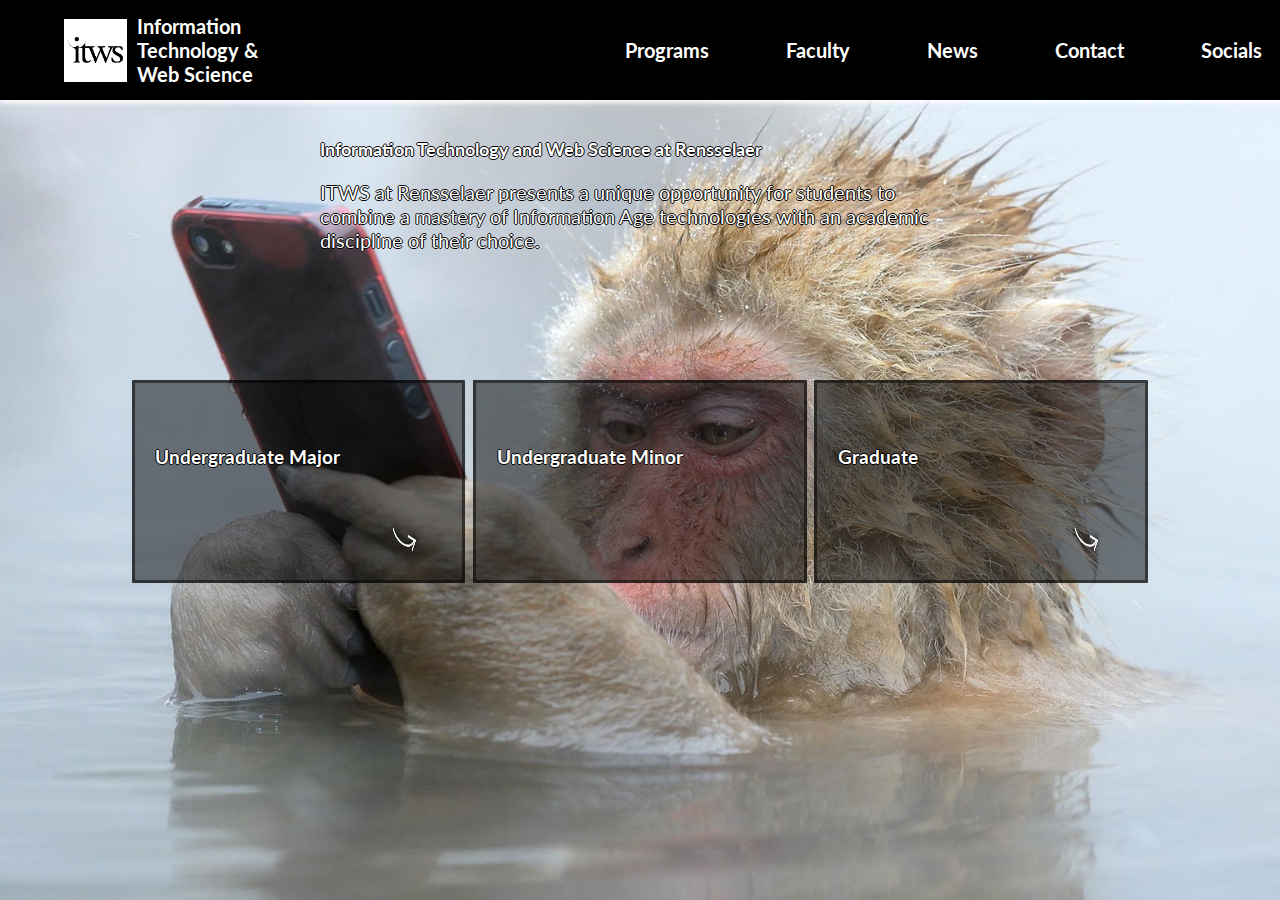
<file: lab3/index.html>
<!DOCTYPE html>
<html lang="en">
<head>
    <meta charset="UTF-8">
    <meta http-equiv="X-UA-Compatible" content="IE=edge">
    <meta name="viewport" content="width=device-width, initial-scale=1.0">
    <link rel="stylesheet" href="style.css">
    <link rel="preconnect" href="https://fonts.googleapis.com">
    <link rel="preconnect" href="https://fonts.gstatic.com" crossorigin>
    <link href="https://fonts.googleapis.com/css2?family=Lato:ital,wght@0,100;0,300;0,400;0,700;0,900;1,100;1,300;1,400;1,700;1,900&display=swap" rel="stylesheet">
    <script defer src="script.js"></script>
    <title>ITWS RPI</title>
    <link rel="icon" href="pictures/logo1.png">
</head>
<body>
    <header>
        <a class="logo-container" href="index.html">
            <div class="logo">
                <img src="pictures/logo3.png" alt="logo">
                <h1>Information Technology & Web Science</h1>
            </div>
        </a>
        <nav id="program">Programs</nav>
        <nav id="faculty">Faculty</nav>
        <nav id="news">News</nav>
        <nav id="contact">Contact</nav>
        <div class="socials">
            Socials
            <nav class="socials-dropdown">
                <a href="https://discord.gg/yVaxSzEH" target="_blank">
                    <img src="pictures/discord.svg" alt="discord">
                </a>
                <a href="https://twitter.com/rpi_itws" target="_blank">
                    <img src="pictures/twitter.webp" alt="twitter">
                </a>
                <a href="https://www.instagram.com/itwsatrpi/?hl=en" target="_blank">
                    <img src="pictures/instagram.webp" alt="instagram">
                </a>
                <a href="https://www.tiktok.com/@itwsatrpi" target="_blank">
                    <img src="pictures/tiktok.png" alt="tiktok">
                </a>
                <a href="https://www.linkedin.com/groups/137071/" target="_blank">
                    <img src="pictures/linkedin.webp" alt="linkedin">
                </a>
                <a href="https://itwsatrpi.blogspot.com/" target="_blank">
                    <img src="pictures/blog.png" alt="blog">
                </a>
            </nav>
        </div>
    </header>

    <main>
        <section class="intro">
            <h2>Information Technology and Web Science at Rensselaer</h2>
            <p>
                ITWS at Rensselaer presents a unique opportunity for students 
                to combine a mastery of Information Age technologies with an 
                academic discipline of their choice.
            </p>
        </section>
        <nav class="slides programs">
            <div class="boxes box1">
                Undergraduate Major
                <a href="undergrad.html">
                    <img src="pictures/arrow.png" alt="go to page">
                </a>
            </div>
            <div class="boxes box2" onclick="minorPopup()">
                Undergraduate Minor
                <section class="box2popup" id="box2popup">
                    <h2>
                        ITWS Minor
                    </h2>
                    <p>
                        The ITWS minor requires a minimum of 16 credit hours that must be approved by the minor advisor in ITWS.
                    </p>
                    <ul>
                        <li>
                            ITWS-1100 Introduction to ITWS
                        </li>
                        <li>
                            ITWS/IHSS-1220 IT and Society
                        </li>
                        <li>
                            ITWS-2110 Web Systems Development (CSCI 1200 Data Structures is a pre-requisite for ITWS-2110)
                        </li>
                        <li>
                            ITWS-4310 Managing IT Resources<sup>1</sup>
                        </li>
                    </ul>
                    <p>
                        <sup>1</sup>MGMT Majors only – Take ITWS-4100 Information Technology and Web Science Capstone or other course as approved by faculty advisor.
                    </p>
                </section>
            </div>
            <div class="boxes box3">
                Graduate
                <a href="grad.html">
                    <img src="pictures/arrow.png" alt="go to page">
                </a>
            </div>
        </nav>


        <article class="slides prof">
            <div class="professors Callahan">
                <img src="faculty/Callahan.jpeg" alt="Brian Callahan">
                <h2>Callahan, Brian</h2>
                <p>
                    Lecturer
                </p>
                <section class="profpopup">
                    <h2>Brian Callahan</h2>
                    <p>callab5@rpi.edu</p>
                    <p>https://briancallahan.net/</p>
                    <p>0000-0002-1797-8633</p>
                    <h2>
                        About
                    </h2>
                    <p>
                        Brian Callahan is a Lecturer in ITWS. His research covers fields such as marginalized experiences in the technology sector, cybersecurity of robotics and operating systems software, and the design, implementation, and long-term maintenance of digital humanities software suites. Callahan oversees the Information Security and Science & Technology Studies concentrations for undergraduates and the Information Security concentration for graduates. He is a developer for the OpenBSD operating system, which ties his professional experiences together with his teaching.
                    </p>
                </section>
            </div>

            <div class="professors Fontaine">
                <img src="faculty/Fontaine.jpeg" alt="Kathy Fontaine">
                <h2>Fontaine, Kathy</h2>
                <p>
                    Adjunct Professor
                </p>
                <section class="profpopup">
                    <h2>Kathy Fontaine</h2>
                    <p>fontak@rpi.edu</p>
                    <h2>
                        About
                    </h2>
                    <p>
                        Dr. Kathleen (Kathy) Fontaine joined RPI in 2014, after 25 years at NASA Goddard Space Flight Center, first  as a contractor, and then as a civil servant.  She is currently a Research Scientist in the Tetherless Web Constellation, where she developed and teaches a graduate course in Big Data Policy.  Dr. Fontaine has also developed an Ethics module for the Capstone class, and has designed a Research Methods seminar that she hopes to develop into a full course. Dr. Fontaine’s government career included both supporting the development of, and then creating policies to enable data access nationally and internationally through the Committee on Earth Observations Satellites (CEOS) Working Group on Information Systems and Services (WGISS); in the Group on Earth Observations (GEO); and in the US interagency US Group on Earth Observations (USGEO).  These relationships drove her professional and research interests in international organizations and their cultures, developing and implementing policies, and the intricacies of volunteer organizations.  Dr. Fontaine is still actively involved with GEO, serving on their Programme Board on behalf of the Earth Science Information Partners (ESIP).  Just prior to becoming joining ITWS, Dr. Fontaine served as the Managing Director for the Research Data Alliance/US, in support of research data sharing activities nationally and internationally. Her professional affiliations include the American Geophysical Union (AGU), the Association for Computing Machinery (ACM) and its web science group, the ACM policy group (US Technology Policy Committee), the Institute of Electrical and Electronics Engineers (IEEE) Geoscience and Remote Sensing Society (IEEE GRSS), and the IEEE Society on Social Implications of Technology (SSIT). Her hobbies include singing, cooking, sewing, and looking after her rescue dogs with her husband Mark.
                    </p>
                </section>
            </div>

            <div class="professors Munasinghe">
                <img src="faculty/Munasinghe.jpeg" alt="Thilanka Munasinghe">
                <h2>Munasinghe, Thilanka</h2>
                <p>
                    Lecturer
                </p>
                <section class="profpopup">
                    <h2>Thilanka Munasinghe</h2>
                    <p>Lally 315</p>
                    <p>munast@rpi.edu</p>
                    <p> http://thilankam.github.io/</p>
                    <h2>
                        About
                    </h2>
                    <p>
                        Thilanka Munasinghe is a lecturer at Information Technology & Web Science (ITWS) at Rensselaer Polytechnic Institute (RPI) focusing on teaching areas related to Data Science, Data Analytics, and Informatics. Prior to joining RPI, Thilanka was the CodeLab instructor at West Virginia University’s LaunchLab, where he was instrumental in providing technical expertise and mentorship to student entrepreneurs of early-stage student-initiated start-ups. Thilanka has also contributed to large-scale open-source software projects such as MIT App Inventor. Thilanka received his BSc in Aerospace Engineering and MSc in Mechanical Engineering from West Virginia University and has conducted research on microgravity systems and genetic algorithms. Thilanka’s current research interests are in data-driven analytics using big data to address societal challenges in a diverse set of areas such as multi-disciplinary engineering applications, energy systems, urbanization, social networks, and health issues that impact society by building novel early warning systems and Internet of Things (IoT) applications.
                    </p>
                </section>
            </div>

            <div class="professors Plotka">
                <img src="faculty/Plota.jpeg" alt="Richard Plotka">
                <h2>Plotka, Richard</h2>
                <p>
                    Program Director
                </p>
                <section class="profpopup">
                    <h2>Richard Plotka</h2>
                    <p>plotkr2@rpi.edu</p>
                    <p>(518) 276-2590</p>
                    <h2>
                        About
                    </h2>
                    <p>
                        Areas of Instruction: Professor Plotka teaches Introduction to ITWS, ITWS Capstone, Web Systems Development and Web Science Systems Development in the Information Technology and Web Science program. In addition to his commitment to Information Technology and Web Science students, Professor Plotka has played an active role in the ITWS community by serving as a member of the IT Advisory Board from 1999-2012. Research Interests: Professor Plotka is pursuing the latest trends in information technology, executive management, systems architecture, applications architecture, operations research management, and project management. As he contributes to the field of business and technology management, Professor Plotka calls upon his 20 years of experience in industry. He is currently the Chief Executive Office at Appatura, a SaaS Component Content Management and Automated Publishing solutions provider.  He is actively involved in the application of Blockchain to challenges in Legal, Marketing, Music and Real Estate.
                    </p>
                </section>
            </div>
            
            <div class="professors Callahan">
                <img src="faculty/Stewart.jpeg" alt="Kevin Stewart">
                <h2>Stewart, Kevin</h2>
                <p>
                    Adjunct Professor
                </p>
                <section class="profpopup">
                    <h2>Kevin Stewart</h2>
                    <p>stewak4@rpi.edu</p>
                    <h2>
                        About
                    </h2>
                    <p>
                        Kevin R. Stewart, is an entrepreneur with more than 30 years experience in the development of new technologies, building teams and delivering new solutions to the marketplace. He is currently an Adjunct Professor in the schools of Science and Engineering at RPI, where he teaches a course titled “Business Issues for Engineers and Scientists”. After receiving a BA in Chemistry from WVU, Randy began his career as a chemist with the Eastman Kodak, synthesizing photo chemicals for new and existing Kodak products.   Two years of industrial chemistry sent Randy off to graduate school where he earned a Ph.D. in Chemistry from NCSU, while publishing on topics related to structure and bonding in organometallic chemistry.  Dr. Stewart then traveled to Harvard University as a National Institutes of Health Fellow and expanded his studies on solid materials to include the chemistry and physics of surfaces.   He joined GE Corporate R&D, first as a member of a technology team, and then given greater responsibilities building new exploratory research efforts.   When GE exited defense industries in 1993, Randy acquired a technology for optical data transfer that was being developed by GE for aerospace applications, and with continued support from the U.S. DOD, he formed MOEC (Molecular OptoElectronics Corp.).  Under his guidance, MOEC became an international supplier of fiber optic components to the telecom industry, providing awarding winning products for optical power control in fiber optic network systems.  In 2003, with the collapse of the telecom industrial sector, Randy lead the wind down of MOEC; selling the assets to other companies. In 2017, Dr. Stewart organized the restructuring of Prism Solar Technologies followed by a merger with Genie Energy Ltd., (NYSE:GNE), where he is currently CEO of Plus EnerG Inc., an energy systems designer, which owns Prism Solar Technologies, Inc. Dr. Stewart has been awarded 25 patents and has authored 26 peer review technical publications.  He has served on numerous committees for the National Science Foundation and the New York State Energy Research & Development Authority.  He was a member of the NSF Panel creating the Advanced Materials and Processing Program (AMPP), and served on the external advisory group for the Consortium for Lightforce Dynamics in the Department of Physics at Harvard University.
                    </p>
                </section>
            </div>
        </article>

        <div class="slides news-content">
            <section class="news-number" onclick="showNews(1)">
                <h2 class="num">1</h2>
                <p>Rensselaer Professor Lirong Xia Named One of “AI’s 10 to Watch”</p>
                <section class="news-popup" id="news1">
                    <h2>Rensselaer Professor Lirong Xia Named One of “AI’s 10 to Watch”</h2>
                    <p>Lirong Xia, a computer scientist whose research focuses on “social choice” – the analysis of individual preferences used to reach collective decisions or social objectives – has been recognized by IEEE Intelligent Systems magazine as one of “AI’s 10 to Watch.”

                        According to IEEE Intelligent Systems, a publication of the Institute of Electrical and Electronics Engineers (IEEE), the biennial honor is intended to acknowledge and celebrate 10 young scientists in the field of artificial intelligence (AI) and to promote cutting-edge research among next-generation researchers, industry, and the general public alike.
                        
                        Chuck Stewart, head of the Department of Computer Science, congratulated Xia, who joined Rensselaer Polytechnic Institute (RPI) in 2013.
                        
                        “This award highlights Lirong’s great early success and his outstanding potential, and we congratulate him on this recognition,” Stewart said. “Professor Xia joins Heng Ji – a young expert in natural language processing – as the second Rensselaer recipient of this award, reflecting the high quality of AI researchers who have joined the department in recent years.”
                        
                        Xia’s research combines principles and techniques of economics, statistics, and AI to help a group of agents resolve disputes and make joint decisions. For example, the Internet Movie Database (IMDb) wants to rank movies by aggregating user ratings, which represent subjective preferences and can be viewed as data generated by a statistical model – how should IMDb design its ranking mechanism? An ideal system will produce accurate rankings and recommendations with minimal input, but such a system presents many challenges. For example, recommendations are only accurate if they match the preferences of the user. And systems must also contend with the strategic behavior of users who, for example, deliberately enter a ranking either more positive or negative than their true opinion in order to sway the overall ranking of a product in one direction or another.
                        
                        IEEE Intelligent Systems began the process of selecting recipients in early 2015 by soliciting nominations from a wide range of senior AI researchers from both academia and industry. The nominees all received their Ph.D.s in the past five years. A short list of top candidates was voted on by the selection #committee, consisting of members of the Intelligent Systems editorial and advisory boards. The “AI’s 10 to Watch” were recognized in the January/February 2016 edition of IEEE Intelligent Systems.
                        
                        Having served on the selection #committee for the award in previous years, James Hendler, director of the Rensselaer Institute for Data Exploration and Applications (IDEA) and Tetherless World Professor of Computer, Web, and Cognitive Sciences at Rensselaer, said he could attest to the difficulty of the decision and the weight of the honor.
                        
                        "This award is one of the top awards given to young scientists in the AI field,” Hendler said. “Started 10 years ago, the award is given to researchers who are clearly having strong impact within the first few years after their thesis.  Nominations are sought from department chairs, fellows of professional organizations, and others, and the field is global. Only the best are chosen.”
                        
                        Xia’s research exemplifies the work being done at The New Polytechnic, addressing difficult and complex global challenges, the need for interdisciplinary and true collaboration, and the use of the latest tools and technologies, many of which are developed at Rensselaer.
                        
                        Xia is an assistant professor in the Department of Computer Science at Rensselaer. Prior to joining Rensselaer in 2013, he was a National Science Foundation Computing Innovation Fellow at the Center for Research on Computation and Society at Harvard University. Xia received a Ph.D. in computer science from Duke University. He is an associate editor of Mathematical Social Sciences and is on the editorial board of the Journal of Artificial Intelligence Research. Xia is the recipient of a National Science Foundation CAREER award, and a Simons-Berkeley Research Fellowship for the Economics and Computation Program.</p>
                </section>
            </section>

            <section class="news-number" onclick="showNews(2)">
                <h2 class="num">2</h2>
                <p>Toward IoT – A Framework for Data Analytics on Digital Device Networks</p>
                <section class="news-popup" id="news2">
                    <h2>
                        Toward IoT – A Framework for Data Analytics on Digital Device Networks
                    </h2>
                    <p>
                        The Internet of Things promises to improve our lives by connecting sensors in the objects that surround us – buildings, appliances, gadgets, and vehicles – and the data that they collect. But to realize that potential, programmers need tools that make it easier to create applications that combine devices and the cloud. With the support of the National Science Foundation (NSF), researcher Stacy Patterson is building those tools and developing a framework that developers can use to easily perform data analytics over a multitude of devices.

                        “Rather than developers designing custom algorithms for each network of devices, we’re going to build a framework of software that sits on all these devices and the cloud that will automatically manage communication between the devices and deal with device and network failures,” said Patterson, the Clare Boothe Luce Assistant Professor of Computer Science at Rensselaer Polytechnic Institute (RPI). “Now the developer only needs to provide a little bit of code to say ‘this is how I want it to work,’ and this framework will take care of the rest.”

                        The project, “Toward a Machine Learning Framework for the Internet of Things,” is supported by a prestigious five-year $618,661 NSF Faculty Early Career Development Award (CAREER).

                        “Dr. Patterson is developing approaches that advance the vision of Internet of Things technology,” said Curt Breneman, dean of the Rensselaer School of Science. “This CAREER award recognizes the promise of that work, and we congratulate her for it.”

                        Patterson’s research epitomizes the work being done at The New Polytechnic, addressing difficult and complex global challenges, the need for interdisciplinarity and true collaboration, and the use of the latest tools and technologies, many of which are developed at Rensselaer.

                        The Internet of Things (IoT) describes a network of devices, from RFID tags, to smart thermostats, to light bulbs, that can sense and communicate information. It is predicted that, by 2020, there will be 25 to 50 billion IoT devices. This massive network and the data it generates will enable new applications in a wide range of critical domains including environmental management, smart infrastructure, and health care.

                        The project is an extension of Patterson’s current research into enhancing the utility of sensors embedded in automobiles, by creating real-time networks that allow automobiles to pool their individual information into a larger shared picture of driving conditions in the area.

                        To achieve the vision of IoT, as well as in her work with automobile networks, Patterson said, it is crucial to be able to quickly analyze and learn from the massive amount of generated data. Current approaches for big data analytics require full data transfer to a platform with large computational power, such as the cloud. Given the projected explosion in the number of devices and the resulting data generation rate, this is not feasible.

                        Patterson said the grant will help her achieve three goals in IoT research. The first is to develop a computational framework that reduces the problem to an abstraction, anticipating considerations like the type and quality of data, the number of devices, and how the data are related across devices.

                        “What kinds of relationships are people interested in with this data, and how does that embed down to the physical world?” Patterson said. “This is ultimately about searching for a pattern in how I would solve the kinds of problems that interest people.”

                        The second goal is to provide a stable platform that masks the differences between devices, and compensates for failed devices or computers and lost data. Finally, she will build tools to enforce a standard for speed and accuracy of the framework.
                    </p>
                </section>
            </section>

            <section class="news-number" onclick="showNews(3)">
                <h2 class="num">3</h2>
                <p>Driving Conditions According to Cars and the Cloud</p>
                <section class="news-popup" id="news3">
                    <h2>
                        Driving Conditions According to Cars and the Cloud
                    </h2>
                    <p>
                        About 1.3 million vehicles are involved in weather-related accidents each year. Cars are increasingly equipped with sensors that could trigger early warning systems about dangerous conditions such as icy roads with valuable real-time data, but analyzing and distributing that data currently requires costly communication between cars and cloud computers. Researchers at Rensselaer Polytechnic Institute (RPI) think there’s a better way.

                        “We want cars to communicate with one another – sharing and analyzing information – as well as the cloud, so that they can learn from each other, reducing the expensive bandwidth that comes with contacting the cloud,” said Stacy Patterson, a Rensselaer professor developing the approach with Montana State University researcher Mike P. Wittie, in a new project supported by the National Science Foundation (NSF).

                        The project, “A Hybrid Vehicle-Cloud Solution for Robust, Cost-Efficient Road Monitoring,” is supported with a two-year $250,000 NSF grant. The research combines the best aspects of existing approaches to big data analytics, which generally fall into two categories: centralized approaches where data is sent to a single location for analysis; and distributed approaches where data analytics is performed by passing messages between participating entities.  Centralized approaches are often simpler, but difficult to scale. Distributed approaches, while scalable, are difficult to analyze and may be disrupted by changes in the network such as loss of network connectivity. 

                        “Our project combines the best of both approaches to get scalability and guaranteed performance,” said Patterson, the Clare Boothe Luce Assistant Professor of Computer Science at Rensselaer. “This is a hybrid architecture, a new way of performing data analytics that could have applications beyond vehicle networks, such as smart grid design and Internet of Things applications.”

                        Conceptually, the project leverages sensors and networking capabilities already present in new vehicles, and uses connectivity to the cloud to provide a stable backbone when necessary. The proposed system will be designed from the ground up specifically to support data analytics at a low communication cost. The result will be a scalable, agile, cost-efficient solution for real-time, widespread sensing and estimation in vehicle networks.

                        Patterson said the first step in the process is to conduct research confirming that they can use select sensor data to estimate road conditions. To do that, they will equip a small fleet of cars with a custom suite of sensors, gather data, and determine whether their application is capable of accurately estimating actual conditions on the ground using only a portion of that data.

                        “I know we can determine this literal ‘ground truth’ using massive amounts of information. But can we build an application that can estimate this ground truth without measuring every segment of the road and communicate that information to the cloud?” Patterson said. “The benefit of that is that you would need fewer measurements and less bandwidth to make a valuable determination.”

                        After gathering data, the team will build a simulator of their approach, in which they are able to feed in real-world data and simulate cars moving around, sampling the data, and using the algorithm and network to generate information on current road conditions.

                        “You can think of the goal of this project as a prototype, a system where we work out what information needs to be sent to what place and when, and how accurately it’s able to solve the problem,” said Patterson.

                        Patterson is an expert in dynamic networks, distributed algorithms, and cooperative control whose research creates new utility by linking the sensors that pepper modern consumer goods. Her current research is aimed at enhancing the utility of sensors embedded in automobiles, by creating real-time networks that allows automobiles to pool their individual information into a larger shared picture of driving conditions in the area.

                        Her work is an example of The New Polytechnic, a new paradigm for teaching, learning, and research at Rensselaer, the foundation of which is the recognition that global challenges and opportunities are so great that they cannot be addressed by the most talented person working alone. The New Polytechnic enables collaborations between talented people across disciplines, sectors, and global regions, in order to address the complex problems the world.</p>
                </section>
            </section>

            <section class="news-number" onclick="showNews(4)">
                <h2 class="num">4</h2>
                <p>Francine Berman Appointed by President Obama to the National Council on the Humanities</p>
                <section class="news-popup" id="news4">
                    <h2>
                        Francine Berman Appointed by President Obama to the National Council on the Humanities
                    </h2>
                    <p>
                        Francine Berman has been appointed by President Obama and confirmed by the U.S. Senate to serve on the National Council on the Humanities (NCH), a board of 26 distinguished individuals who advise the chairman of the National Endowment of the Humanities (NEH). Dr. Berman is the Edward P. Hamilton Distinguished Professor in Computer Science at Rensselaer Polytechnic Institute (RPI).

                        Berman is an international leader in data science whose work focuses on the development of sustainable infrastructure for digital stewardship and preservation. Such infrastructure is critical to support data-driven research and new discovery in a broad variety of fields, including the digital humanities. Berman has worked closely with the library and museum community and co-chaired the Blue Ribbon Task Force on Sustainable Digital Preservation and Access and the National Research Council Board on Research Data and Information. She currently serves as the U.S. chair of the Research Data Alliance, an international community-driven organization founded to accelerate research data sharing and data-driven innovation worldwide. 

                        “Dr. Berman is a distinguished data scientist with exceptional national impact,” said Prabhat Hajela, provost of Rensselaer. “We are proud that she has been named to the NCH, and believe that she will bring important insight and data expertise to her work with the NEH.”

                        At the time of her nomination, President Barack Obama praised Berman and another nominee. “These women have demonstrated knowledge and dedication throughout their careers,” said Obama.  “I am grateful they have chosen to take on these important roles, and I look forward to working with them in the months and years to come.”

                        “Digital information is transforming the landscape in all areas, including humanities research, education, and preservation,” said Berman. “I am tremendously honored by this appointment and look forward to contributing and learning as a member of Council and on behalf of the NEH.”

                        NEH Chairman William D. Adams praised the appointments. “Dr. Francine Berman, Patricia Limerick, and Shelly Lowe are distinguished, prominent leaders in their respective fields of study and I look forward to their insights and contributions. Their expertise will help NEH strengthen and promote excellence in the humanities for all Americans.”

                        Berman’s work contributes to The New Polytechnic, a new paradigm for teaching, learning, and research at Rensselaer, the foundation of which is the recognition that global challenges and opportunities are so great that they cannot be addressed by the most talented person working alone, nor even by a single discipline, sector, or nation. The New Polytechnic enables collaborations between talented people across disciplines, sectors, and global regions, in order to address the complex problems the world.

                        Berman is a fellow of the Association of Computing Machinery (ACM), the Institute of Electrical and Electronics Engineers (IEEE), and the American Association for the Advancement of Science (AAAS). She has also been recognized as a “Digital Preservation Pioneer” by the Library of Congress. In 2009, Berman was the inaugural recipient of the ACM/IEEE-CS Ken Kennedy Award for “influential leadership in the design, development, and deployment of national-scale cyberinfrastructure.” Previously, Berman served as vice president for research at Rensselaer and as director of the San Diego Supercomputer Center. She currently serves as chair of the Anita Borg Institute Board of Trustees, as co-chair of the National Science Foundation Advisory Committee for the Computer and Information Science and Engineering Directorate, and as a member of the Board of Trustees of the Alfred P. Sloan Foundation. 

                        ABOUT THE NATIONAL ENDOWMENT FOR THE HUMANITIES

                        Created in 1965 as an independent federal agency, the National Endowment for the Humanities supports research and learning in history, literature, philosophy, and other areas of the humanities by funding selected, peer-reviewed proposals from around the nation. Additional information about the National Endowment for the Humanities and its grant programs is available at: www.neh.gov.
                    </p>
                </section>
            </section>

            <section class="news-number" onclick="showNews(5)">
                <h2 class="num">5</h2>
                <p>Rensselaer Cybersecurity Expert Appointed to Homeland Security Science and Technology Advisory Committee</p>
                <section class="news-popup" id="news5">
                    <h2>
                        Rensselaer Cybersecurity Expert Appointed to Homeland Security Science and Technology Advisory Committee
                    </h2>
                    <p>
                        James Hendler, director of the Rensselaer Polytechnic Institute (RPI) Institute for Data Exploration and Applications (IDEA), has been appointed to the Homeland Security Science and Technology Advisory Committee. The #committee provides scientific and technical advice to the Under Secretary for Science and Technology and senior department leadership on matters related to the expansion of technological capabilities across the homeland security enterprise.

                        Homeland Security Science and Technology Advisory Committee members are selected from disciplines within the following fields of expertise: organizational strategy and management; first responders; cybersecurity/risk; cross-cutting technical expertise; and chemical and biological defense. The 28 new HSSTAC members will join the six current members on the #committee. All members serve two-year terms on the #committee.

                        Hendler was selected for his expertise in cybersecurity/risk, along with Vinton G. Cerf, vice president and chief Internet evangelist for Google, and Vincent W.S. Chan, a professor of electrical engineering and computer science at Massachusetts Institute of Technology.

                        Hendler is the Tetherless World Professor of Computer, Web and Cognitive Sciences at Rensselaer. One of the originators of the Semantic Web, Hendler was the recipient of a 1995 Fulbright Foundation Fellowship, is a former member of the U.S. Air Force Science Advisory Board, and is a fellow of the American Association for Artificial Intelligence, the British Computer Society, the Institute of Electrical and Electronics Engineers (IEEE), and the American Association for the Advancement of Science (AAAS).  

                        Hendler is also the former chief scientist of the Information Systems Office at the U.S. Defense Advanced Research Projects Agency (DARPA) and was awarded a U.S. Air Force Exceptional Civilian Service Medal in 2002. The former editor-in-chief of IEEE Intelligent Systems, he is also the first computer scientist to serve on the board of reviewing editors for Science. In 2010, Hendler was selected as an “Internet Web Expert” by the U.S. government. In 2012, he was one of the inaugural recipients of the Strata Conference “Big Data” awards for his work on large-scale open government data, and he is a columnist and associate editor of the Big Data journal. In 2013, he was appointed by Governor Andrew Cuomo as the open data advisor to New York state.

                        Hendler’s research and the work being done at the Rensselaer IDEA exemplify The New Polytechnic, a new paradigm for teaching, learning, and research at Rensselaer, the foundation of which is the recognition that global challenges and opportunities are so great that they cannot be addressed by the most talented person working alone, nor even by a single discipline, sector, or nation. The New Polytechnic enables collaborations between talented people across disciplines, sectors, and global regions, in order to address the complex problems the world.
                    </p>
                </section>
            </section>
        </div>

        <div class="slides contact-form">
            <form>
                <label for="fname">First Name</label>
                <input type="text" id="fname" name="firstname" placeholder="First name">
            
                <label for="lname">Last Name</label>
                <input type="text" id="lname" name="lastname" placeholder="Last name..">
            
                <label for="email">Email</label>
                <input type="email" id="email" name="mail" placeholder="Email">
            
                <label for="subject">Subject</label>
                <textarea id="subject" name="subject" placeholder="Message.."></textarea>
            
                <input type="submit" value="Send Email">
            </form>
            </div>

    </main>
    <!-- <footer>
        <p>ITWS @ RPI</p>
    </footer> -->
</body>
</html>
</file>
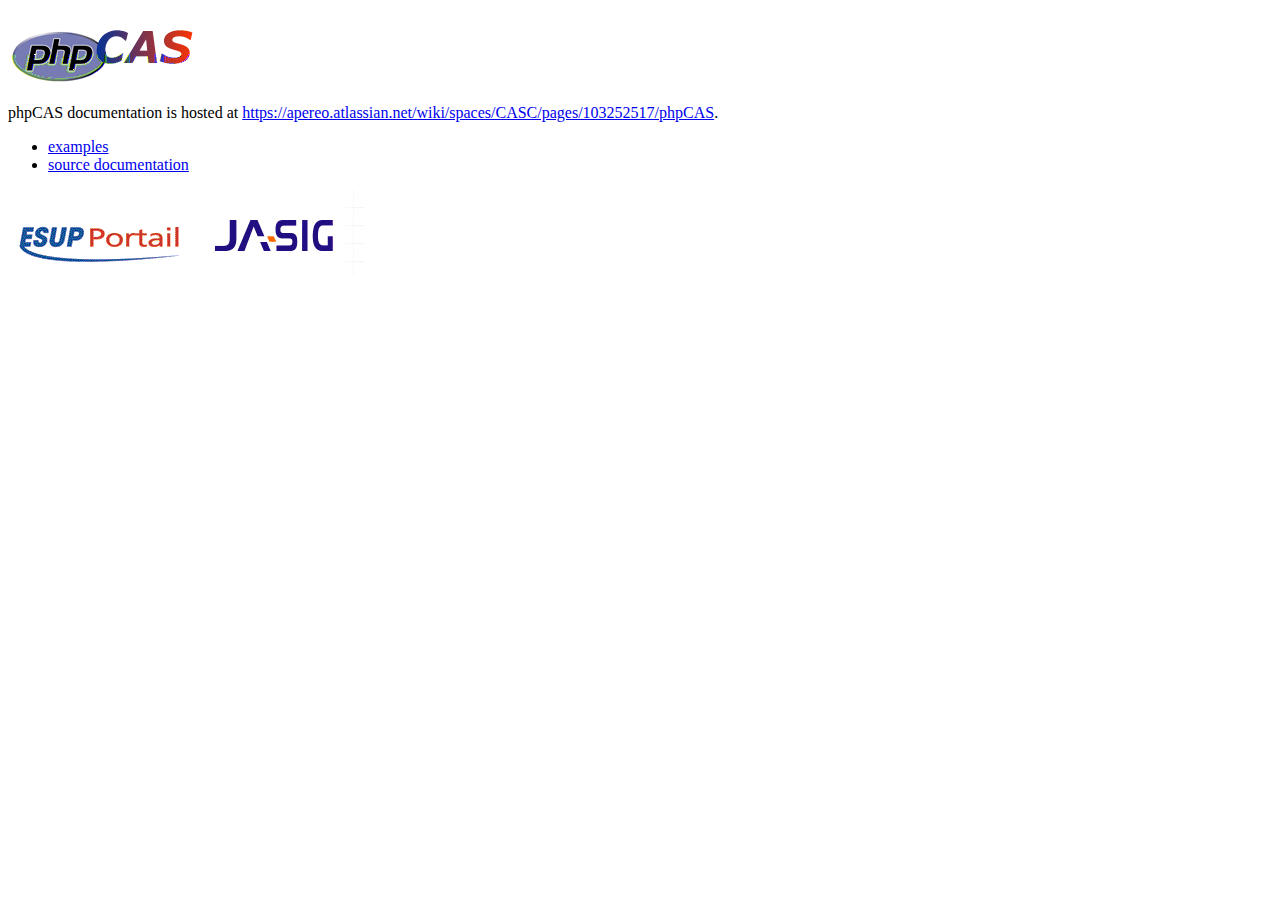
<file: lab8/CAS-1.4.0/docs/index.html>
<?xml version="1.0" encoding="utf-8"?>
<!DOCTYPE html PUBLIC "-//W3C//DTD XHTML 1.0 Strict//EN"
"http://www.w3.org/TR/xhtml1/DTD/xhtml1-strict.dtd">
<html xmlns="http://www.w3.org/1999/xhtml" xml:lang="en" lang="en">
  <head>
    <title>phpCAS</title>
  </head>
  <body>
	<p><img src="images/phpcas.png" width="191" height="68"/></p>
	<p>phpCAS documentation is hosted at <a href="https://apereo.atlassian.net/wiki/spaces/CASC/pages/103252517/phpCAS">https://apereo.atlassian.net/wiki/spaces/CASC/pages/103252517/phpCAS</a>.</p>
	<ul>
	  <li><a href="https://github.com/apereo/phpCAS/tree/master/docs/examples">examples</a></li>
	  <li><a href="api">source documentation</a></li>
  </ul>
	<p><img src="images/esup-portail.png" width="182" height="68"/> <img src="images/jasig.png" width="169" height="87"/></p>
	<p>&nbsp;</p>
  </body>
</html>
</file>
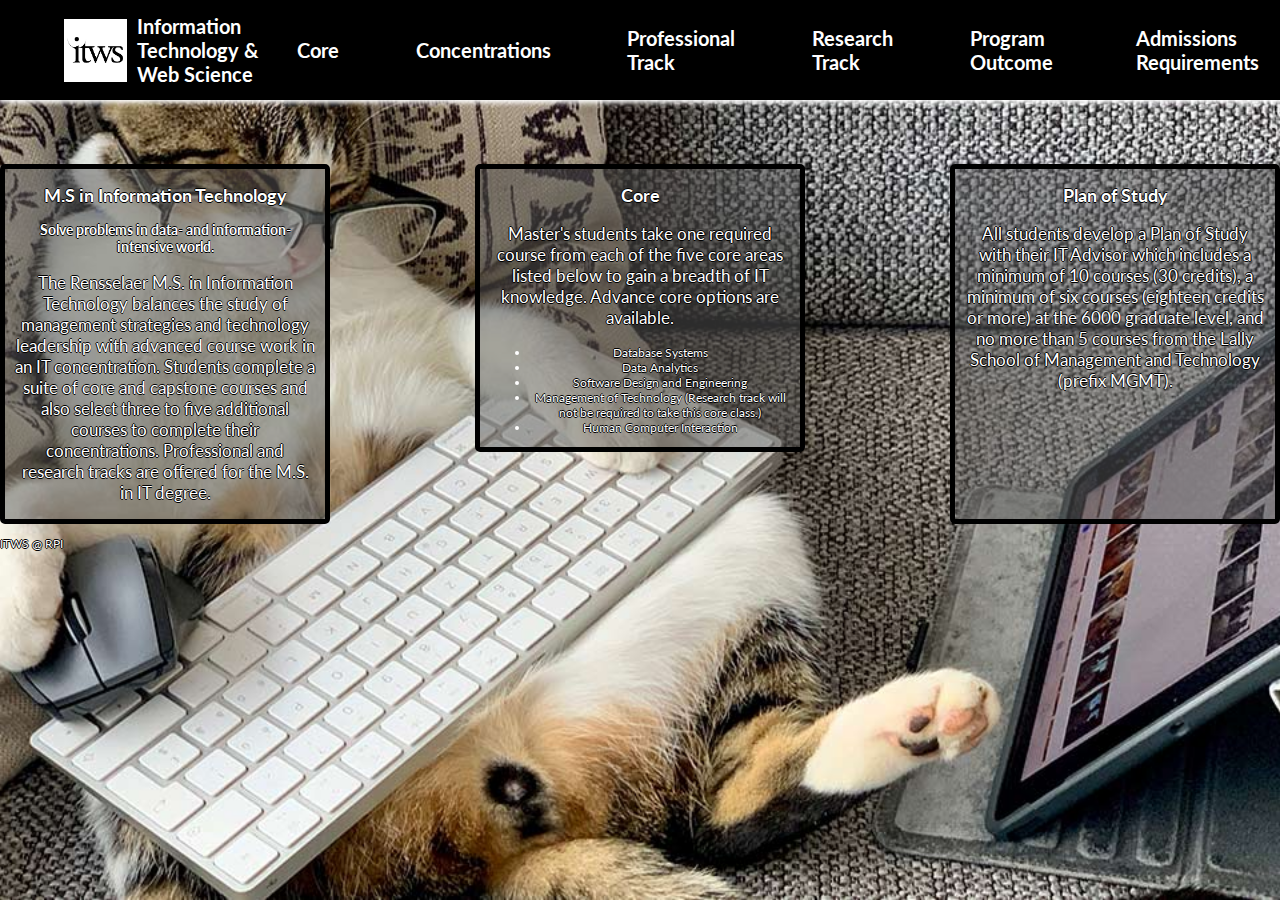
<file: lab3/grad.html>
<!DOCTYPE html>
<html lang="en">
<head>
    <meta charset="UTF-8">
    <meta http-equiv="X-UA-Compatible" content="IE=edge">
    <meta name="viewport" content="width=device-width, initial-scale=1.0">
    <link rel="stylesheet" href="style.css">
    <link rel="preconnect" href="https://fonts.googleapis.com">
    <link rel="preconnect" href="https://fonts.gstatic.com" crossorigin>
    <link href="https://fonts.googleapis.com/css2?family=Lato:ital,wght@0,100;0,300;0,400;0,700;0,900;1,100;1,300;1,400;1,700;1,900&display=swap" rel="stylesheet">
    <script defer src="grad.js"></script>
    <title>ITWS Undergraduate</title>
    <link rel="icon" href="pictures/logo1.png">
</head>
<body class="undergrad-body">
    <header>
        <a class="logo-container" href="index.html">
            <div class="logo">
                <img src="pictures/logo3.png" alt="logo">
                <h1>Information Technology & Web Science</h1>
            </div>
        </a>
        <nav id="core">Core</nav>
        <nav id="concentration">Concentrations</nav>
        <nav id="professional">Professional Track</nav>
        <nav id="research">Research Track</nav>
        <nav id="outcome">Program Outcome</nav>
        <nav id="requirements">Admissions Requirements</nav>
    </header>

    
    <main class="grad-main">
        <section class="M.S">
            <h2>M.S in Information Technology</h2>
            <h3>Solve problems in data- and information-intensive world.</h3>
            <p>
                The Rensselaer M.S. in Information Technology balances the study of management strategies and technology leadership with advanced course work in an IT concentration. Students complete a suite of core and capstone courses and also select three to five additional courses to complete their concentrations. Professional and research tracks are offered for the M.S. in IT degree.
            </p>
        </section>

        <div class="grad-slides">
            <section class="grad-slide">
                <h2>Core</h2>
                <p>Master's students take one required course from each of the five core areas listed below to gain a breadth of IT knowledge.  Advance core options are available.</p>
                <ul>
                    <li>
                        Database Systems
                    </li>
                    <li>
                        Data Analytics
                    </li>
                    <li>
                        Software Design and Engineering
                    </li>
                    <li>
                        Management of Technology (Research track will not be required to take this core class.)
                    </li>
                    <li>
                        Human Computer Interaction
                    </li>
                </ul>
            </section>

            <section class="grad-slide">
                <h2>Concentration</h2>
                <p>
                    Concentrations are designed to provide an in-depth experience in the application of Information Technology.  Students choose from one of eleven concentrations and complete a minimum of 3 courses in the concentration.  
                </p>
                <ul>
                    <li>
                        Cognitive Computing
                    </li>
                    <li>
                        Data Science and Analytics
                    </li>
                    <li>
                        Information Dominance
                    </li>
                    <li>
                        Management Information Systems
                    </li>
                    <li>
                        Web Science
                    </li>
                    <li>
                        Software Design and Engineering
                    </li>
                    <li>
                        Financial Engineering
                    </li>
                    <li>
                        Human-Computer Interaction
                    </li>
                    <li>
                        Database and Intelligent Systems
                    </li>
                    <li>
                        Networking
                    </li>
                    <li>
                        Information Systems Engineering
                    </li>
                    <li>
                        Information Security
                    </li>
                </ul>
            </section>

            <section class="grad-slide">
                <h2>Professional Track</h2>
                <h3>Capstone Course</h3>
                <p>
                    The M.S. in IT Capstone course integrates the knowledge and professional practice of IT Core and Concentration courses. Topics in database systems, networking, data analytics, software design and engineering, management of technology, human computer interaction, and ethics are applied within a framework of global e-business strategy. The course utilizes an Information Technology Team Project with a real organization to practice the major concepts of the IT Degree. Team members select, develop, and present a significant technology implementation project, incorporating strategy, systems development and business planning.
                </p>
            </section>
            <section class="grad-slide">
                <h2>Research Track</h2>
                <p>
                    The research track for the M.S. in IT allows a student to complete a two semester Master's Project or Master's Thesis.
                </p>
            </section>
            <section class="grad-slide">
                <h2>Program Outcome</h2>
                <h3>Students who successfully complete this program will be able to demonstrate:</h3>
                <ul>
                    <li>
                        Demonstrate core knowledge in Database Systems, Data Analytics, Software Design and Engineering, Management of Technology and Human Computer Interaction.
                    </li>
                    <li>
                        Demonstrate detailed knowledge in one or more ITWS domain areas.
                    </li>
                    <li>
                        Communicate effectively with colleagues, both technical and non-technical.
                    </li>
                    <li>
                        Demonstrate professionalism in the execution of IT projects or research (Professional Track).
                    </li>
                    <li>
                        Demonstrate proficiency in research methods and analysis (Research Track).
                    </li>
                </ul>
            </section>
            <section class="grad-slide">
                <h2>Admissions Requirements</h2>
                <p>
                    The following materials are required for your applicaton to be considered:
                </p>
                <ol>
                    <li>
                        GPA of at least 3.0
                    </li>
                    <li>
                        Resume or CV
                    </li>
                    <li>
                        Undergraduate transcripts
                    </li>
                    <li>
                        Undergraduate core coursework including Data Structures and Algorithms
                    </li>
                    <li>
                        At least two letters of recommendation, three letters strongly recommended
                    </li>
                    <li>
                        Personal statement
                    </li>
                    <li>
                        IT Background Evaluation form
                    </li>
                </ol>
                <p>
                    The GRE exam is not required for admission and will not be considered in decision making.

                    Significant industry experience may be used to remedy deficiencies in undergraduate core coursework.
                </p>
            </section>
        </div>

        <section class="plan">
            <h2>Plan of Study</h2>
            <p>
                All students develop a Plan of Study with their IT Advisor which includes a minimum of 10 courses (30 credits), a minimum of six courses (eighteen credits or more) at the 6000 graduate level, and no more than 5 courses from the Lally School of Management and Technology (prefix MGMT).
            </p>
        </section>

    </main>
    <footer>
        <p>ITWS @ RPI</p>
    </footer>
    
</body>
</html>
</file>
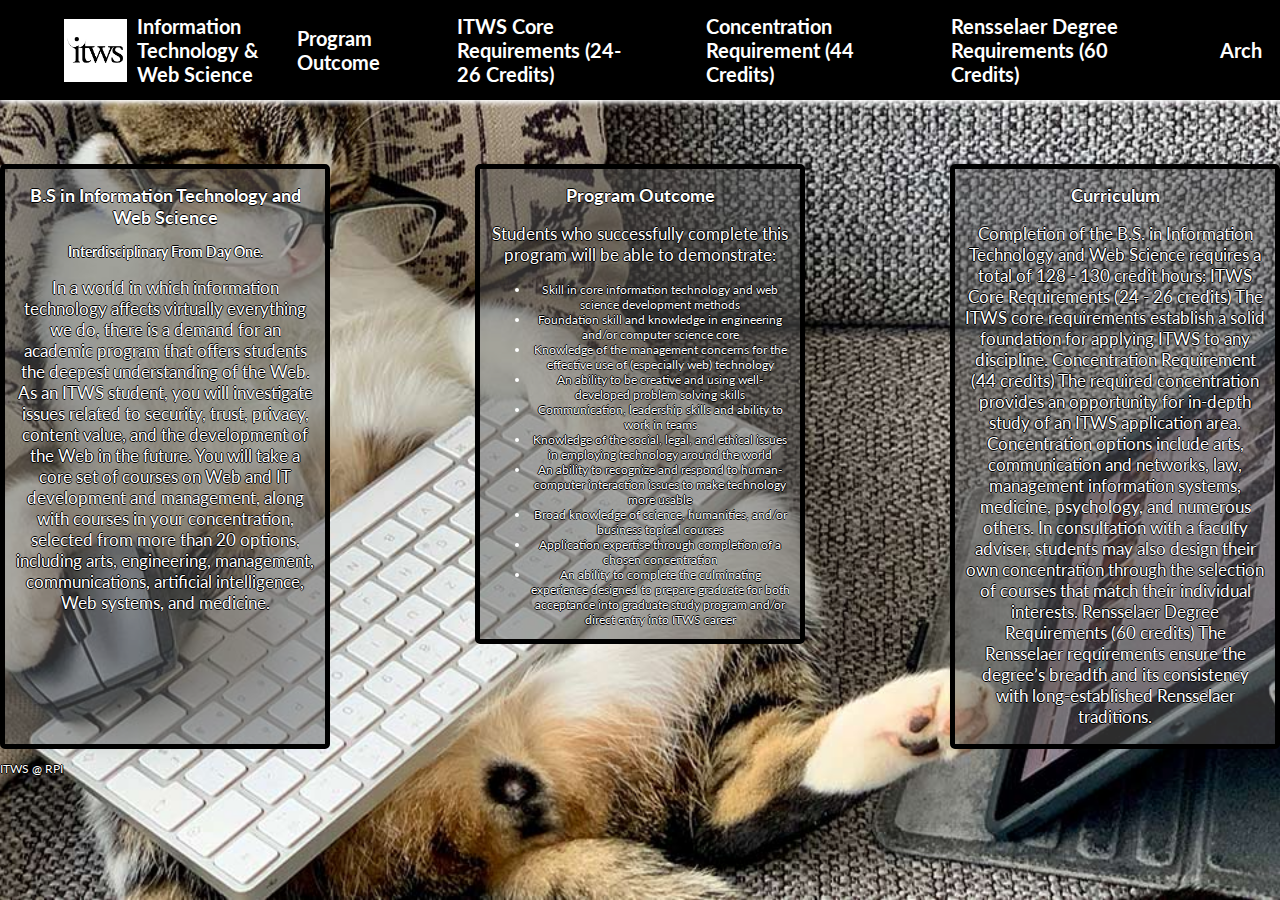
<file: lab3/undergrad.html>
<!DOCTYPE html>
<html lang="en">
<head>
    <meta charset="UTF-8">
    <meta http-equiv="X-UA-Compatible" content="IE=edge">
    <meta name="viewport" content="width=device-width, initial-scale=1.0">
    <link rel="stylesheet" href="style.css">
    <link rel="preconnect" href="https://fonts.googleapis.com">
    <link rel="preconnect" href="https://fonts.gstatic.com" crossorigin>
    <link href="https://fonts.googleapis.com/css2?family=Lato:ital,wght@0,100;0,300;0,400;0,700;0,900;1,100;1,300;1,400;1,700;1,900&display=swap" rel="stylesheet">
    <script defer src="undergrad.js"></script>
    <title>ITWS Undergraduate</title>
    <link rel="icon" href="pictures/logo1.png">
</head>
<body class="undergrad-body">
    <header>
        <a class="logo-container" href="index.html">
            <div class="logo">
                <img src="pictures/logo3.png" alt="logo">
                <h1>Information Technology & Web Science</h1>
            </div>
        </a>
        <nav id="ud-outcome">Program Outcome</nav>
        <nav id="ud-core">ITWS Core Requirements (24-26 Credits)</nav>
        <nav id="ud-concentration">Concentration Requirement (44 Credits)</nav>
        <nav id="ud-degree">Rensselaer Degree Requirements (60 Credits)</nav>
        <nav id="ud-arch">Arch</nav>
    </header>

    
    <main class="undergrad-main">
        <section class="B.S">
            <h2>B.S in Information Technology and Web Science</h2>
            <h3>Interdisciplinary From Day One.</h3>
            <p>
                In a world in which information technology affects virtually everything we do, there is a demand for an academic program that offers students the deepest understanding of the Web.  As an ITWS student, you will investigate issues related to security, trust, privacy, content value, and the development of the Web in the future. You will take a core set of courses on Web and IT development and management, along with courses in your concentration, selected from more than 20 options, including arts, engineering, management, communications, artificial intelligence, Web systems, and medicine.
            </p>
        </section>

        <div class="undergrad-slides">
            <section class="undergrad-slide">
                <h2>Program Outcome</h2>
                <p>Students who successfully complete this program will be able to demonstrate:</p>
                <ul>
                    <li>
                        Skill in core information technology and web science development methods
                    </li>
                    <li>
                        Foundation skill and knowledge in engineering and/or computer science core
                    </li>
                    <li>
                        Knowledge of the management concerns for the effective use of (especially web) technology
                    </li>
                    <li>
                        An ability to be creative and using well-developed problem solving skills
                    </li>
                    <li>
                        Communication, leadership skills and ability to work in teams
                    </li>
                    <li>
                        Knowledge of the social, legal, and ethical issues in employing technology around the world
                    </li>
                    <li>
                        An ability to recognize and respond to human-computer interaction issues to make technology more usable
                    </li>
                    <li>
                        Broad knowledge of science, humanities, and/or business topical courses
                    </li>
                    <li>
                        Application expertise through completion of a chosen concentration
                    </li>
                    <li>
                        An ability to complete the culminating experience designed to prepare graduate for both acceptance into graduate study program and/or direct entry into ITWS career
                    </li>
                </ul>
            </section>

            <section class="undergrad-slide">
                <h2>ITWS Core Requirements (24-26 Credits)</h2>
                <ul>
                    <li>
                        Introduction to Information Technology and Web Science - 4 credits
                    </li>
                    <li>
                        Web Systems Development - 4 credits
                    </li>
                    <li>
                        Database Systems or Data Resource Management (choose 1) - 4 credits
                    </li>
                    <li>
                        Information Technology and Web Science Capstone or Senior Thesis (choose 1) - 4-6 credits
                    </li>
                    <li>
                        Web Science Systems Development - 4 credits
                    </li>
                    <li>
                        Managing IT Resources - 4 credits
                    </li>
                </ul>
            </section>

            <section class="undergrad-slide">
                <h2>Concentration Requirement (44 Credits)</h2>
                <h3>Along with the 8 required courses (32 credits) for your concentration, you must take the corresponding required technical track courses:</h3>
                <h4>Technical Track</h4>
                <ul>
                    <li>
                        Computer Engineering
                    </li>
                    <li>
                        Computer Science
                    </li>
                    <li>
                        Information Systems
                    </li>
                    <li>
                        Web Science
                    </li>
                </ul>
            </section>
            <section class="undergrad-slide">
                <h2>Rensselaer Degree Requirements (60 Credits)</h2>
                <h3>Math/Science Requirements (24 credits)</h3>
                <ul>
                    <li>
                        Calculus 1 - 4 credits
                    </li>
                    <li>
                        Math Elective - 4 credits
                    </li>
                    <li>
                        Computer Science 1 - 4 credits
                    </li>
                    <li>
                        Data Structures - 4 credits
                    </li>
                    <li>
                        Physical Science Elective - 4 credits
                    </li>
                    <li>
                        Life Science Elective - 4 credits
                    </li>
                </ul>
                <h4>Humanities, Arts and Social Science Requirements (24 credits)</h4>
                <ul>
                    <li>
                        IT and Society - 4 credits
                    </li>
                    <li>
                        Intro to Human Computer Interaction - 4 credits
                    </li>
                    <li>
                        Humanities Elective - 4 credits
                    </li>
                    <li>
                        Social Science Elective - 4 credits
                    </li>
                    <li>
                        2 HASS Electives - 8 credits
                    </li>
                </ul>
                <h3>Free Elective Requirement (12 credits)</h3>
                <ul>
                    <li>
                        3 Free Electives - 12 credits
                    </li>
                </ul>
            </section>
            <section class="undergrad-slide">
                <h2>Arch</h2>
                <p>The Arch is a unique approach to education that provides flexibility in the semester schedule, allowing students to pursue professional and personal development opportunities that prepare them to meet the multifaceted challenges of the 21st century. The Arch is a requirement of the Rensselaer curriculum.

                    Summer Here
                    During The Arch, students remain on campus for the summer after their sophomore year, taking junior-level classes, and receive focused attention from professors at this pivotal point in their academic progression. 
                    
                    The World Away
                    Then, students leave the Troy campus for a semester during the traditional junior year—either fall or spring—to pursue their passions in the form of co-ops, internships, civic engagement, research, or international experiences. Students who pursue these opportunities during their academic career are better prepared for future professional careers and graduate school.
                    
                    For more information regarding the Arch, please visit https://info.rpi.edu/the-arch
                </p>
            </section>
        </div>

        <section class="curriculum">
            <h2>Curriculum</h2>
            <p>
                Completion of the B.S. in Information Technology and Web Science requires a total of 128 - 130 credit hours:

                ITWS Core Requirements (24 - 26 credits)
                The ITWS core requirements establish a solid foundation for applying ITWS to any discipline.

                Concentration Requirement (44 credits)
                The required concentration provides an opportunity for in-depth study of an ITWS application area. Concentration options include arts, communication and networks, law, management information systems, medicine, psychology, and numerous others. In consultation with a faculty adviser, students may also design their own concentration through the selection of courses that match their individual interests.

                Rensselaer Degree Requirements (60 credits)
                The Rensselaer requirements ensure the degree’s breadth and its consistency with long-established Rensselaer traditions.
            </p>
        </section>

    </main>
    <footer>
        <p>ITWS @ RPI</p>
    </footer>
    
</body>
</html>
</file>
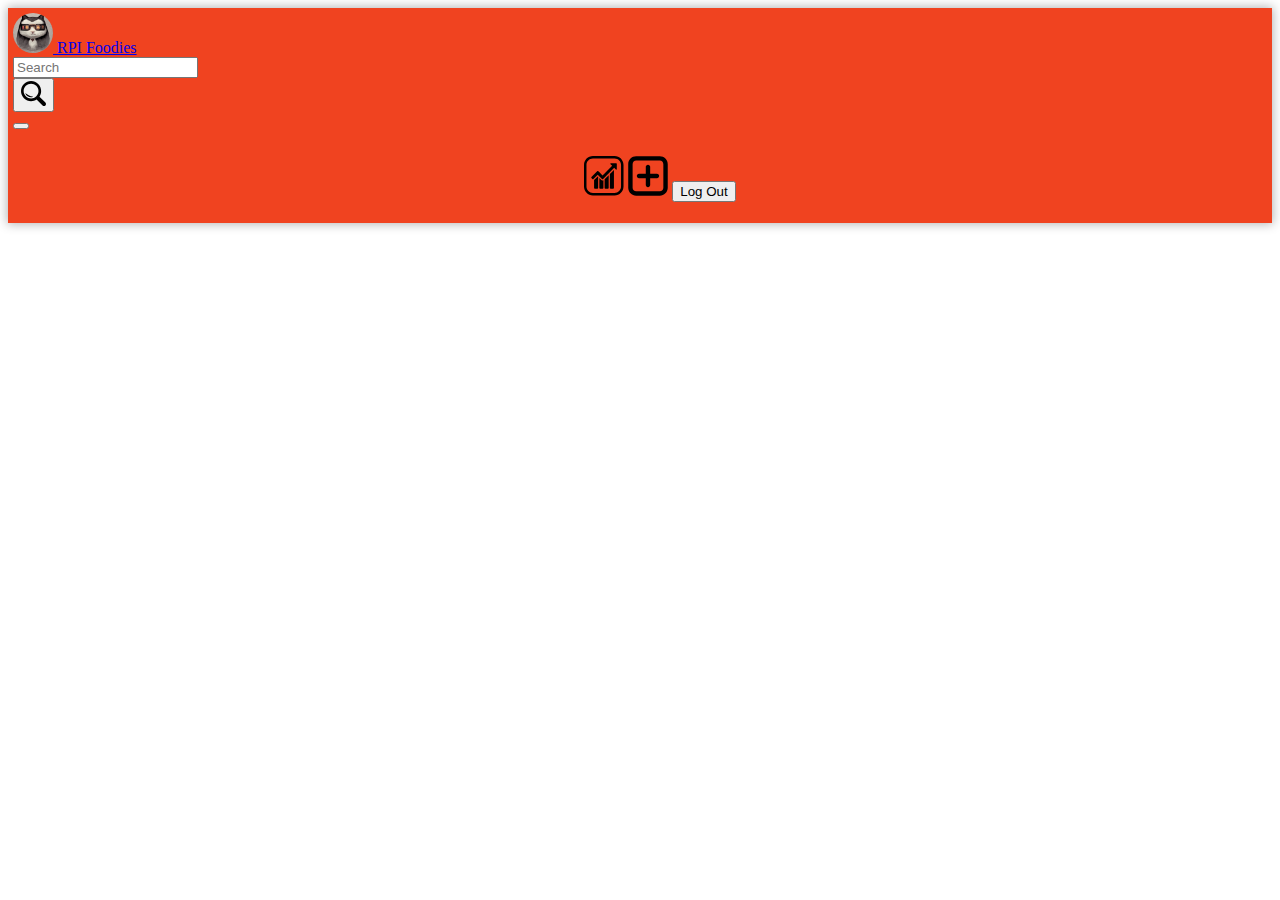
<file: project/header.html>
<!DOCTYPE html>
<html lang="en">
    <head>
        <meta charset="UTF-8">
        <meta http-equiv="X-UA-Compatible" content="IE=edge">
        <meta name="viewport" content="width=device-width, initial-scale=1.0">
        <title>Document</title>
        <link href="https://cdn.jsdelivr.net/npm/bootstrap@5.2.3/dist/css/bootstrap.min.css" rel="stylesheet" integrity="sha384-rbsA2VBKQhggwzxH7pPCaAqO46MgnOM80zW1RWuH61DGLwZJEdK2Kadq2F9CUG65" crossorigin="anonymous">
        <script defer src="https://cdn.jsdelivr.net/npm/bootstrap@5.2.3/dist/js/bootstrap.bundle.min.js" integrity="sha384-kenU1KFdBIe4zVF0s0G1M5b4hcpxyD9F7jL+jjXkk+Q2h455rYXK/7HAuoJl+0I4" crossorigin="anonymous"></script>
        <style>
            nav {
                box-shadow: 0px 0px 10px 1px rgba(0, 0, 0, 0.3);
                background-color: #f04320;
                padding: 5px;
            }

            .navbar .navbar-nav {
            display: inline-block;
            float: none;
            }

            .navbar .navbar-nav .nav-item{
            display: inline-block;
            margin-top: 10px;
            }

            .navbar .navbar-collapse {
            text-align: center;
            }

            .trending,
            .post,
            .navbar-brand {
                transition: 0.5s;
            }

            .trending:hover,
            .post:hover,
            .navbar-brand:hover {
                transform: scale(1.1);
            }
        </style>
    </head>
    <body>
        <nav class="navbar navbar-expand-lg navbar-light sticky-top">
            <div class="container-fluid">
                <a class="navbar-brand" href="main/main.php">
                    <img src="pictures/logo.png" alt="Error Cats logo" width="40" height="40" style="border-radius: 50%;">
                    RPI Foodies
                </a>
                <form class="container d-flex" method="post" action="headerLogin.php">
                  <div class="col m-1">
                      <input class="form-control mr-sm-2" type="search" placeholder="Search" aria-label="Search" name="search">
                  </div>
                  <div class="col m-1">
                      <button class="btn btn-outline-light" type="submit" name="submitSearch" id="submitSearch" value="submitSearch" title="Search">
                          <img src="pictures/search_ideogram.svg" alt="Magnifying glass" width="25" height="25">
                      </button>
                  </div>
              </form>
                <button class="navbar-toggler" type="button" data-bs-toggle="collapse" data-bs-target="#navbarScroll" aria-controls="navbarScroll" aria-expanded="false" aria-label="Toggle navigation">
                    <span class="navbar-toggler-icon"></span>
                </button>
                <div class="collapse navbar-collapse justify-content-end" id="navbarScroll">
                    <ul class="navbar-nav">
                        <li class="nav-item trending">
                            <a href="Dining Hall Page/index.php" class="navbar-brand" title="Dinning Halls">
                                <img src="pictures/trendingIcon.svg" alt="trending button" width="40" height="40">
                            </a>
                        </li>
                        <li class="nav-item post">
                            <a href="uploadPage/upload.php" class="navbar-brand" title="Upload">
                                <img src="pictures/addPostIcon.svg" alt="add post button" width="40" height="40">
                            </a>
                        </li>
                        <li class="nav-item logOut">
                            <a href="phpcas/logout.php" class="navbar-brand">
                                <button id="logOut" class="btn btn-outline-light" type="submit">Log Out</button>
                            </a>
                        </li>
                    </ul>
                </div>
            </div>
        </nav>
    </body>
</html>
</file>
<file: lab3/style.css>
body {
    font-size: 12px;
    margin: 0;
    padding: 0;
    background: url(pictures/monkey.jpg) no-repeat center center fixed;
    background-size: cover;
    color: white;
    text-shadow:
    0.07em 0 black,
    0 0.07em black,
    -0.07em 0 black,
    0 -0.07em black;
    font-family: Lato, sans-serif;
    height: 100vh;
    max-width: 100vw;
    overflow-x: hidden;
    overflow-y: hidden;
}

.undergrad-body {
    background: url(pictures/cat.jpg) no-repeat center center fixed;
    background-size: cover;
}

.grad-body {
    background: url(pictures/dog.jpg) no-repeat center center fixed;
    background-size: cover;
}

header {
    display: flex;
    flex-direction: row;
    justify-content: flex-end;
    align-items: center;
    padding: 0 20px;
    font-size: 20px;
    font-weight: 700;
    padding-right: 50px;
    background-color: #000000;
    box-shadow: 0 2px 5px 1px white;
    width: 100%;
}

header a,
header div,
header nav {
    color: white;
    text-decoration: none;
    margin: 0 3%;
    cursor: pointer;
}

.logo-container {
    margin-right: auto;
}
.logo {
    display: flex;
    flex-direction: row;
    align-items: center;
    width: 200px;
    height: 100px;
    font-size: 10px;
}

.logo img {
    height: 63px;
    width: 63px;
    margin-right: 10px;
}

/* 
footer {
    position:absolute;
    bottom:0;
    width:100%;
    box-shadow: 0 -1px 5px 1px white;
    background-color: black;
    color:white;
    text-align: center;
    font-size: 20px;
    font-weight: 700;
} */

.socials {
    position: relative;
    display: inline-block;
}

.socials-dropdown {
    display: none;
    position: absolute;
    background-color: #f9f9f9;
    box-shadow: 0px 8px 16px 0px rgba(0,0,0,0.2);
    z-index: 1;
}

.socials-dropdown img {
    width: 50px;
    height: 50px;
}

.socials-dropdown a {
    color: black;
    padding: 10px;
    text-decoration: none;
    display: block;
}

.socials-dropdown a:hover {background-color: #f1f1f1}
.socials:hover .socials-dropdown {display: block;}

main h1 {
    font-size: 35px;
}

main p {
    font-size: 20px;
}

.intro {
    width: 50%;
    margin: auto;
    margin-top: 3%;
}

.programs {
    display: flex;
    flex-direction: row;
    justify-content: space-around;
    align-items: center;
    margin: 10% auto;
    width: 80%;
}

.boxes {
    width: 30%;
    padding-top: 6%;
    padding-bottom: 11%;
    padding-left: 2%;
    border: 3px solid rgba(0, 0, 0, 0.5);
    border-radius: 1px;
    font-size: 1.2rem;
    font-weight: 700;
    min-width: 150px;
    position: relative;
}

/* .boxes:hover,
.professors:hover {
    transform: scale(1.1);
    transition: all 0.3s ease-in-out;
} */


.box1 {
    /* border-top: 4px solid #4b7bbb; */
    background-color: rgba(0, 0, 0, 0.5);
}

.box1:hover {
    box-shadow: 0 0 5px 3px #899db8;
}

.box2 {
    /* border-top: 4px solid #cdda58; */
    background-color: rgba(0, 0, 0, 0.5);
    position: relative;
}

.box2:hover {
    box-shadow: 0 0 5px 3px #d2d8a1;
    cursor: pointer;
}

.box3 {
    /* border-top: 4px solid #f06e4d; */
    background-color: rgba(0, 0, 0, 0.5);
}

.box3:hover {
    box-shadow: 0 0 5px 3px #f19b86;
}

.box1 img,
.box3 img {
    width: 50px;
    height: 50px;
    position: absolute;
    bottom: 10%;
    right: 10%;
}

.box1 img:hover,
.box3 img:hover {
    transform: scale(1.3);
    transition: all 0.5s ease-in-out;
    cursor: pointer;
}

.box2 .box2popup,
.professors .profpopup,
.news-number .news-popup {
    display: none;
    background-color: #333;
    color: #fff;
    padding: 1% 10%;
    position: fixed;
    top: 50%;
    left: 50%;
    transform: translate(-50%, -50%);
    z-index: 1;
    width: 30%;
    min-width: 150px;
    box-shadow: 0 0 10px 1px #000000;
}

.news-number .news-popup {
    width: 50%;
}

.box2popup h2,
.profpopup h2,
.news-popup h1 {
    font-size: 1.5rem;
    font-weight: bold;
    padding-bottom: 10px;
    border-bottom: 2px solid #fff;
}

.box2popup p,
.box2popup li {
    font-size: 0.7em;
    font-weight: 400;
}

.profpopup p,
.news-popup p {
    font-size: 1rem;
    font-weight: 300;
}

.box2 .show,
.professors .show,
.news-number .show {
    display: block;
    animation: fadeIn 1s;
}

.slides,
.undergrad-slide {
    display: none;
    animation-name: fade;
    animation-duration: 1.5s;
}

.prof {
    display: flex;
    flex-direction: row;
    justify-content: space-around;
    align-items: center;
    margin: 8% auto;
    width: 90%;
}

.prof img {
    width: 200px;
    height: 200px;
    border: 3px solid rgba(0, 0, 0, 1);
    border-radius: 50%;
}

.prof h2 {
    font-size: 1.5em;
    font-weight: bold;
    padding-bottom: 10px;
    border-bottom: 2px solid white;
}

.professors {
    border: 2px solid rgba(0, 0, 0, 1);
    background-color: rgba(255, 255, 255, 0.9);
    padding: 1%;
    border-radius: 5px;
}
.professors:hover {
    cursor: pointer;
}

.news-content {
    display: flex;
    flex-direction: column;
    justify-content: space-around;
    align-items: center;
    margin: auto;
    width: 80%;
}

.news-number {
    display: flex;
    flex-direction: row;
    justify-content: space-between;
    align-items: center;
    background-color: rgba(0, 0, 0, 0.8);
    /* box-shadow: inset 0 0 3px 1px #000000; */
    margin-bottom: 1%;
    width: 70%;
    border-radius: 3px;
    padding: 0 20px;
}

.news-number:hover {
    /* transform: translateX(-5%);
    transition: all 0.5s ease-in-out; */
    cursor: pointer;
}


.num {
    /* font-size: 2em; */
    font-weight: bold;
    margin-right: 10px;
    background-color: #6ac3d3;
    color: #ffffff;
    width: 50px;
    height: 50px;
    border-radius: 50%;
    text-align: center;
    line-height: 50px;
    min-width: 50px;
}

.news-popup h2 {
    font-size: 1.5rem;
    font-weight: bold;
    padding-bottom: 10px;
    border-bottom: 2px solid #fff;
}

label {
    font-size: 1.5em;
    font-weight: bold;
}

input[type=text], select, textarea,
input[type=email], select, textarea {
    width: 100%;
    padding: 12px;
    border: 1px solid #ccc;
    border-radius: 4px;
    box-sizing: border-box;
    margin: 1% 0;
}

input[type=submit] {
    background-color: white;
    color: black;
    padding: 12px 20px;
    border: none;
    border-radius: 4px;
    cursor: pointer;
    margin-top: 3%;
}

input[type=submit]:hover {

    background-color: black;
    color: white;
}

.contact-form {
    border-radius: 5px;
    background-color: rgba(0, 0, 0, 0.5);
    padding: 20px;
    width: 50%;
    margin: auto;
}

.undergrad-main,
.grad-main {
    text-align: center;
    display: flex;
    flex-direction: row;
    justify-content: space-between;
    /* align-items: center; */
    width: 100%;
    margin-top: 5%;
    min-width: 1000px;
}

.undergrad-main section,
.undergrad-main article,
.grad-main section,
.grad-main article {
    border-radius: 5px;
    max-height: 700px;
    max-width: 300px;
    padding: 0 10px;
}

.undergrad-main section,
.grad-main section {
    border: 5px solid rgba(0, 0, 0, 1);
    background-color: rgba(87, 87, 87, 0.5);
}

.undergrad-main section h1,
.undergrad-main article h1,
.grad-main section h1,
.grad-main article h1 {
    font-size: 1.5rem;
    font-weight: bold;
    padding-bottom: 10px;
    border-bottom: 3px solid rgb(0, 0, 0);
}

.undergrad-main article h2,
.undergrad-main article h3,
.grad-main article h2,
.grad-main article h3 {
    font-size: 1.1rem;
}

.undergrad-main section p,
.undergrad-main article p,
.grad-main section p,
.grad-main article p {
    font-size: 1.4em;
}

.undergrad-main article li,
.grad-main article li {
    font-size: 1.1em;
    margin-bottom: 0.8em;
}
</file>
